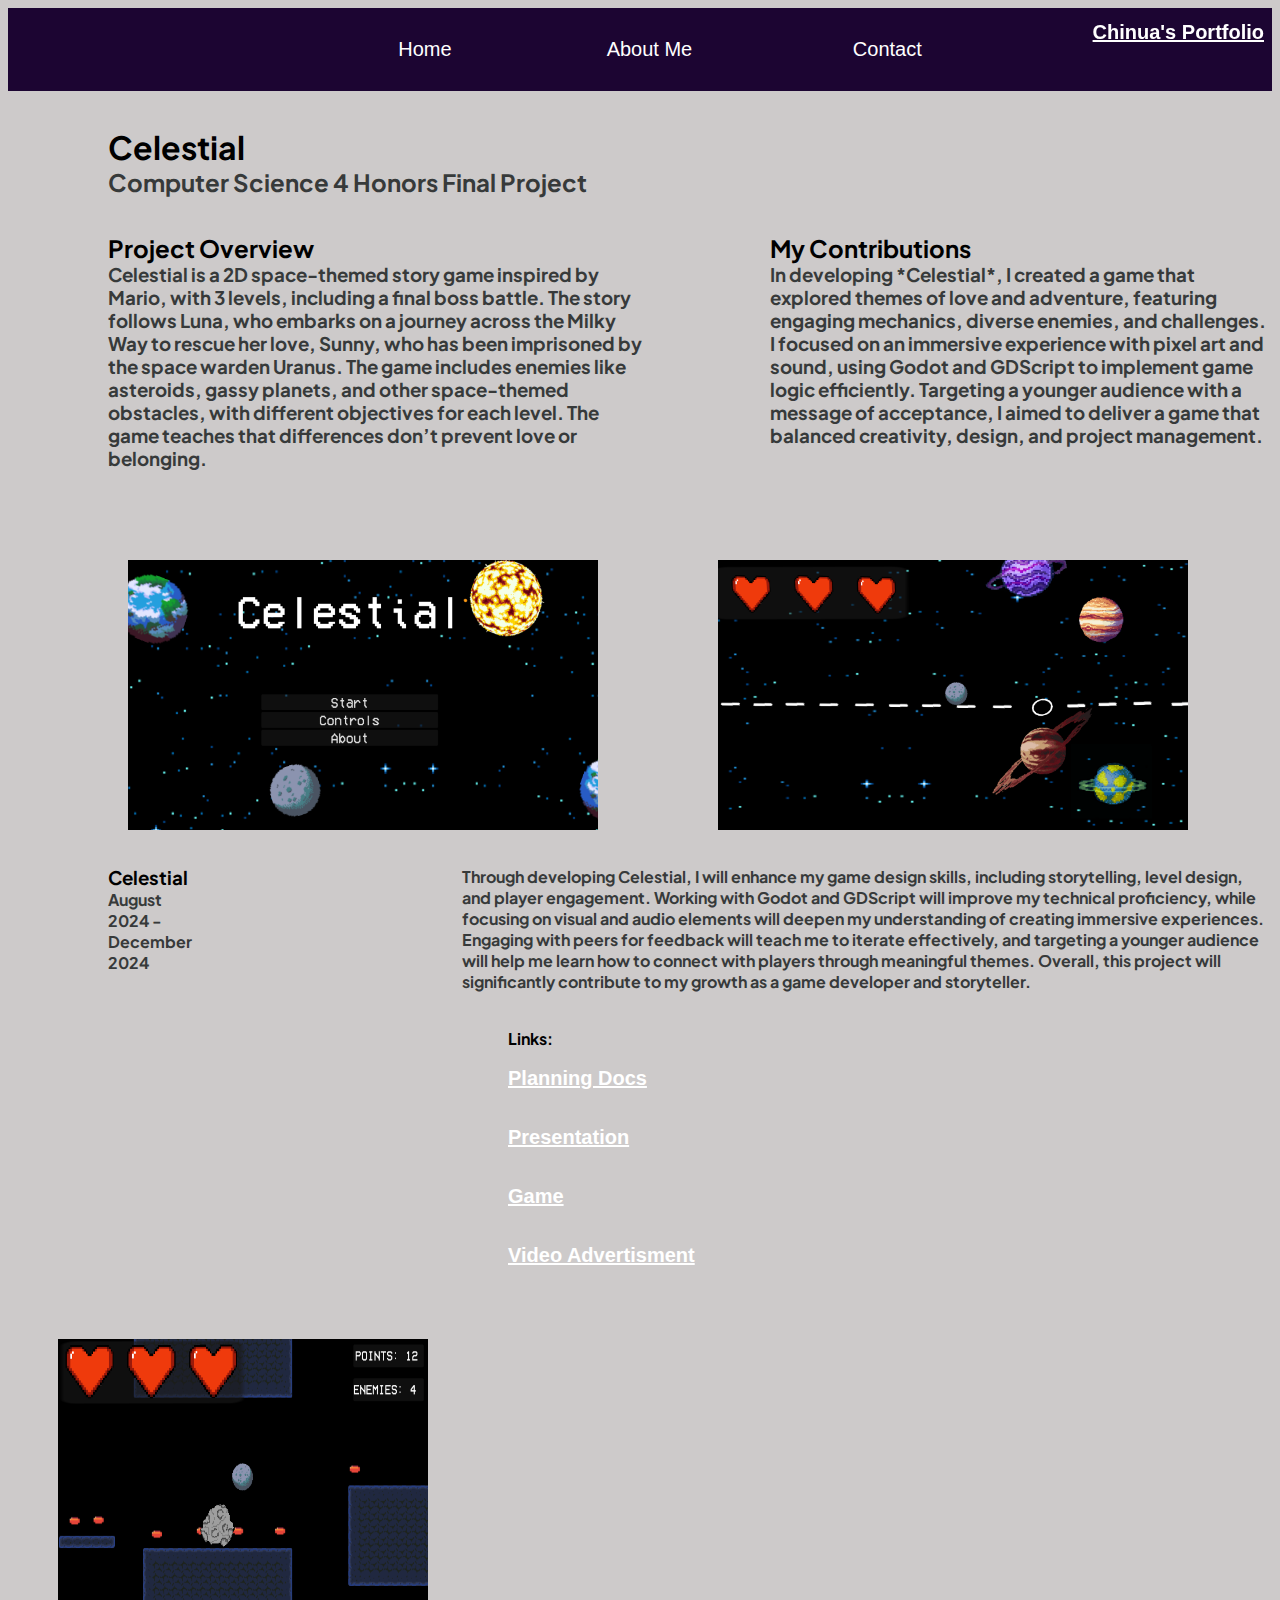
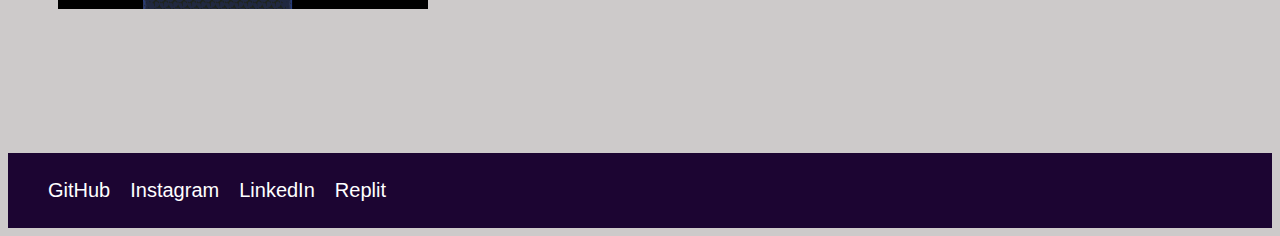
<file: celestial.html>
<!DOCTYPE html>
<html lang="en">
<head>
    <link rel="stylesheet" href="style.css">
    <meta charset="UTF-8">
    <meta name="viewport" content="width=device-width, initial-scale=1.0">
    <title>Chinua's Contact Me</title>
    <header>
        <h1 class="fixed-text"><ins>Chinua's Portfolio</ins></h1>
    </header>
    <nav>
        <ul>
            <a href="index.html" style="text-decoration: none; top: 25px ;right: 40 ;" >Home &nbsp;&nbsp;&nbsp;&nbsp;&nbsp;&nbsp;&nbsp;&nbsp;&nbsp;&nbsp;&nbsp;&nbsp;&nbsp;&nbsp;&nbsp;&nbsp;&nbsp;&nbsp;&nbsp;&nbsp;&nbsp;&nbsp;&nbsp;&nbsp;&nbsp;&nbsp;</a>
            <a href="about.html" style="text-decoration: none; top: 25px ; right: 60;">About Me  &nbsp;&nbsp;&nbsp;&nbsp;&nbsp;&nbsp;&nbsp;&nbsp;&nbsp;&nbsp;&nbsp;&nbsp;&nbsp;&nbsp;&nbsp;&nbsp;&nbsp;&nbsp;&nbsp;&nbsp;&nbsp;&nbsp;&nbsp;&nbsp;&nbsp;&nbsp;&nbsp;</a>
            <a href="contact.html" style="text-decoration: none; top: 25px ; right: 80;">Contact </a>
        </ul>
    </nav>
</head>
<body>
    
    <!-- Link to Google Fonts -->
<link rel="preconnect" href="https://fonts.googleapis.com">
<link rel="preconnect" href="https://fonts.gstatic.com" crossorigin>
<link href="https://fonts.googleapis.com/css2?family=MuseoModerno:ital,wght@0,100..900;1,100..900&family=Plus+Jakarta+Sans:ital,wght@0,200..800;1,200..800&display=swap" rel="stylesheet">
    <!-- Link to Google Fonts -->
<link rel="preconnect" href="https://fonts.googleapis.com">
<link rel="preconnect" href="https://fonts.gstatic.com" crossorigin>
<link href="https://fonts.googleapis.com/css2?family=Plus+Jakarta+Sans:ital,wght@0,200..800;1,200..800&display=swap" rel="stylesheet">


    <!--h1>Contact Chinualumogu</h1>
    <form action="mailto:chi.wospilot@gmail.com" method="POST" enctype="text/plain">
        <label for="name">Name:</label>
        <input type="text" id="name" name="name" required>
        <label for="email">Email:</label>
        <input type="email" id="email" name="email" required>
        <label for="message">Message:</label>
        <textarea id="message" name="message" required></textarea>
        <button type="submit">Send</button>
    </form>

    < div class="flex-container">
        <div class="flex-item">Item 1</div>
        <div class="flex-item">Item 2</div>
        <div class="flex-item">Item 3</div>
    </div -->
    <br>
    <br>
    <div style="margin-left: 100px;">
        <h1>Celestial</h1>
        <h2 style="color: rgb(55, 58, 58);">Computer Science 4 Honors Final Project</h2>
    </div>
    <br>
    <br>
    <div class="item1" style="margin-left: 100px;">
        <div>
            <h2>Project Overview
            </h2>
            <h3 style="color: rgb(55, 58, 58);">Celestial is a 2D space-themed story game inspired by Mario, with 3 levels, including a final boss battle. The story follows Luna, who embarks on a journey across the Milky Way to rescue her love, Sunny, who has been imprisoned by the space warden Uranus. The game includes enemies like asteroids, gassy planets, and other space-themed obstacles, with different objectives for each level. The game teaches that differences don’t prevent love or belonging. 
            </h3>
        </div>
        <div style="margin-left: 100px;">
            <h2>My Contributions</h2>
            <h3 style="color: rgb(55, 58, 58);">In developing *Celestial*, I created a game that explored themes of love and adventure, featuring engaging mechanics, diverse enemies, and challenges. I focused on an immersive experience with pixel art and sound, using Godot and GDScript to implement game logic efficiently. Targeting a younger audience with a message of acceptance, I aimed to deliver a game that balanced creativity, design, and project management.</h3>
        </div>

    </div>
    <br>
    <br>
    <br>
    <br>
    <br>
    <div class="item1">
        <img src="Screenshot 2024-12-17 120827.png" alt="picnum1" height="270px" width="470px" style="margin-left: 120px;">
        <img src="Screenshot 2024-12-17 120920.png" alt="picnum2" height="270px" width="470px" style="margin-left: 100px;">
    </div>
    <br>
    <br>
    <div style="margin-left: 100px;">
    <div class="item1">
        <div>
        <h3>Celestial</h3>
        <h4 style="color: rgb(55, 58, 58);">August 2024 - December 2024 </h4>
        </div>
        
        <h4 style="margin-left: 250px; color: rgb(55, 58, 58);">Through developing Celestial, I will enhance my game design skills, including storytelling, level design, and player engagement. Working with Godot and GDScript will improve my technical proficiency, while focusing on visual and audio elements will deepen my understanding of creating immersive experiences. Engaging with peers for feedback will teach me to iterate effectively, and targeting a younger audience will help me learn how to connect with players through meaningful themes. Overall, this project will significantly contribute to my growth as a game developer and storyteller.</h4>

    </div>
    <br>
    <br>
    <h4 style="margin-left: 400px;">Links:
    </h4>
<br><h3  style="margin-left: 400px; font-size: 15px; color: rgb(55, 58, 58);"><a href="https://drive.google.com/drive/folders/1PqkdWq52OmCrrzlW7MOH09CmuoiuJPfk?usp=drive_link">Planning Docs</a></h3>
<br><br>
<h3  style="margin-left: 400px; font-size: 15px; color: rgb(55, 58, 58);"><a href="https://docs.google.com/presentation/d/14lSvQJtufMXABdkH-naLSYWWCTWItynXlVUtwlnCisY/edit?usp=sharing">Presentation</a></h3>
<br><br>
<h3  style="margin-left: 400px; font-size: 15px; color: rgb(55, 58, 58);"><a href="">Game</a></h3>
<br><br>
<h3  style="margin-left: 400px; font-size: 15px; color: rgb(55, 58, 58);"><a href="https://drive.google.com/file/d/1aP_zJ0YiEVMTwaicSmuv5RUXFSNC_j6w/view?usp=sharing">Video Advertisment</a></h3>
    </div>
</body>
<br>
<br>
<br>
<br>
<div class="item1">
    <img src="Screenshot 2024-12-17 121320.png" alt="pic1" height="270px" width="370px" style="margin-left: 50px;">
    <!--img src="" alt="pic2" height="270px" width="270px" style="margin-left: 20px;">
    <img src="" alt="pic3" height="270px" width="370px" style="margin-left: 50px;"-->

</div>
<br>
<br>
<br>
<br><br>
<br>
<br>
<br>
<footer> 
    <ul class="social-links" > 
        <a href="https://github.com/chichi4nwosu"target="_blank" style="text-decoration: none;">GitHub</a></li> &nbsp;&nbsp;&nbsp;
        <a href="https://www.instagram.com/chi_chi.nwosu?igsh=MXB1NmQ1Mm5xNXh0aw%3D%3D&utm_source=qr
        "target="_blank" style="text-decoration: none;">Instagram</a></li> &nbsp;&nbsp;&nbsp;
        <a href="https://www.linkedin.com/in/chinualumogu-nwosu-35a80227a?utm_source=share&utm_campaign=share_via&utm_content=profile&utm_medium=ios_app"target="_blank" style="text-decoration: none;">LinkedIn</a></li> &nbsp;&nbsp;&nbsp;
        <a href="https://replit.com/@ChiCNwosu" target="_blank" style="text-decoration: none;">Replit</a></li> &nbsp;&nbsp;&nbsp;
    </ul> 
</footer>

</html>
</file>
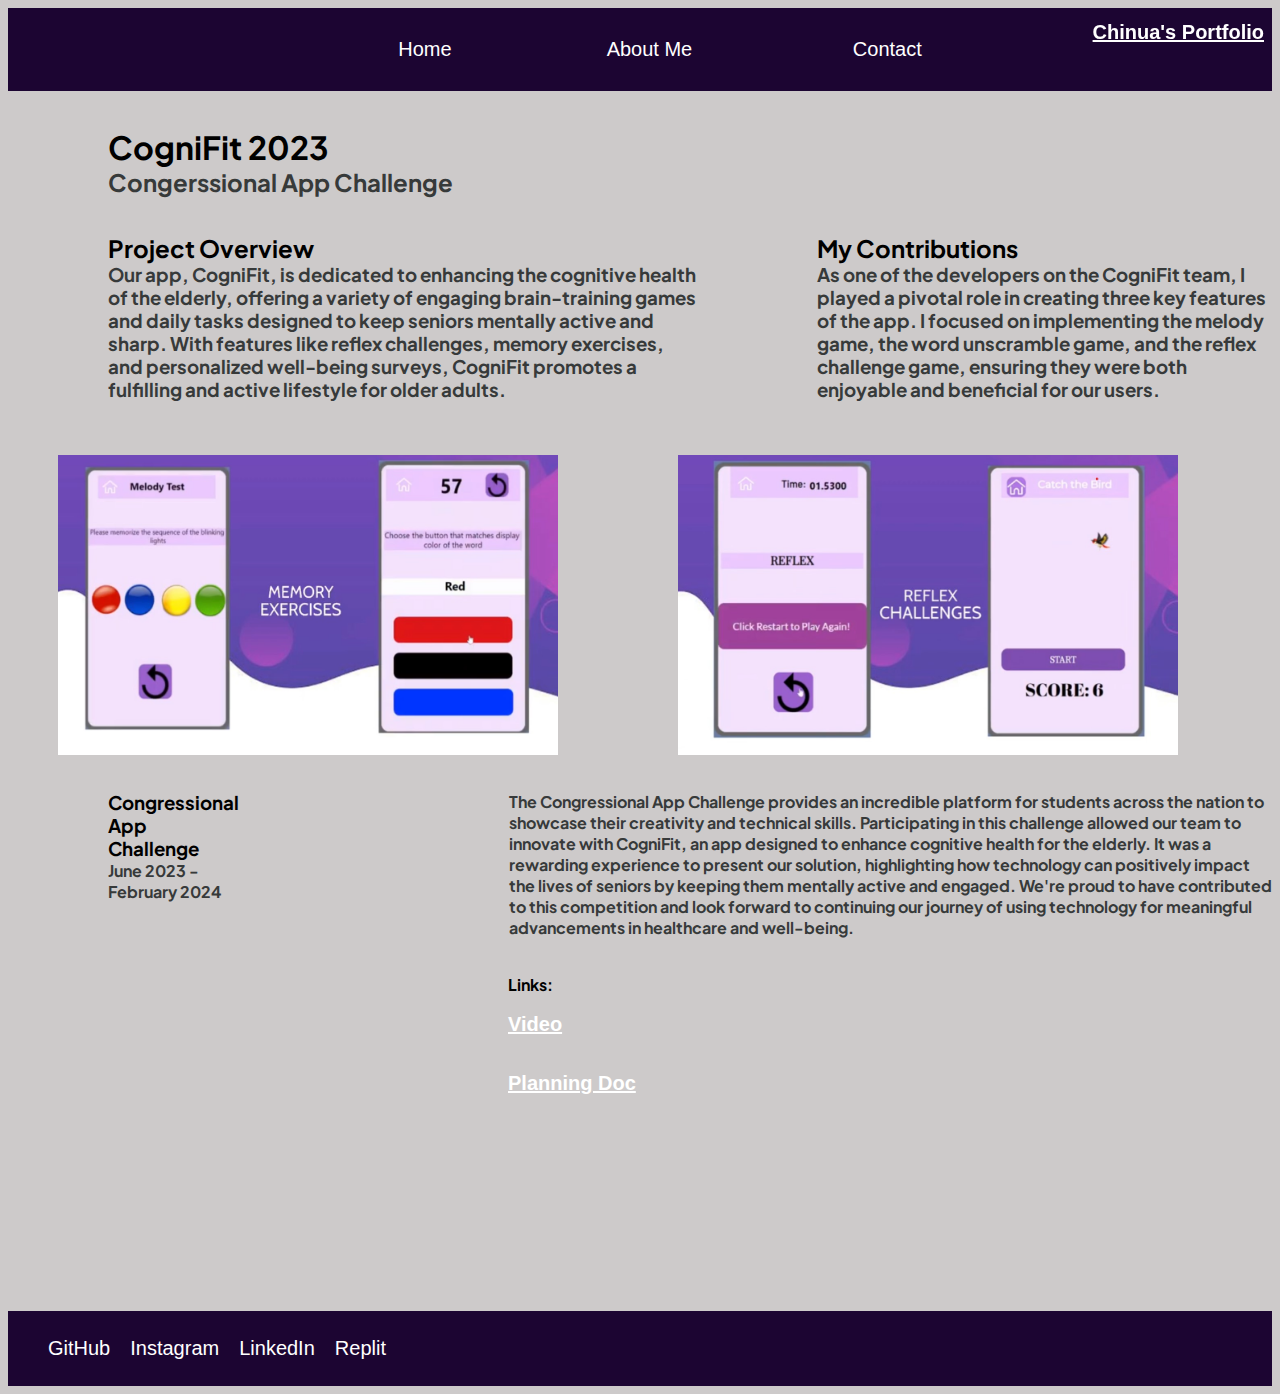
<file: cogni.html>
<!DOCTYPE html>
<html lang="en">
<head>
    <link rel="stylesheet" href="style.css">
    <meta charset="UTF-8">
    <meta name="viewport" content="width=device-width, initial-scale=1.0">
    <title>Chinua's Contact Me</title>
    <header>
        <h1 class="fixed-text"><ins>Chinua's Portfolio</ins></h1>
    </header>
    <nav>
        <ul>
            <a href="index.html" style="text-decoration: none; top: 25px ;right: 40 ;" >Home &nbsp;&nbsp;&nbsp;&nbsp;&nbsp;&nbsp;&nbsp;&nbsp;&nbsp;&nbsp;&nbsp;&nbsp;&nbsp;&nbsp;&nbsp;&nbsp;&nbsp;&nbsp;&nbsp;&nbsp;&nbsp;&nbsp;&nbsp;&nbsp;&nbsp;&nbsp;</a>
            <a href="about.html" style="text-decoration: none; top: 25px ; right: 60;">About Me  &nbsp;&nbsp;&nbsp;&nbsp;&nbsp;&nbsp;&nbsp;&nbsp;&nbsp;&nbsp;&nbsp;&nbsp;&nbsp;&nbsp;&nbsp;&nbsp;&nbsp;&nbsp;&nbsp;&nbsp;&nbsp;&nbsp;&nbsp;&nbsp;&nbsp;&nbsp;&nbsp;</a>
            <a href="contact.html" style="text-decoration: none; top: 25px ; right: 80;">Contact </a>
        </ul>
    </nav>
</head>
<body>
    
    <!-- Link to Google Fonts -->
<link rel="preconnect" href="https://fonts.googleapis.com">
<link rel="preconnect" href="https://fonts.gstatic.com" crossorigin>
<link href="https://fonts.googleapis.com/css2?family=MuseoModerno:ital,wght@0,100..900;1,100..900&family=Plus+Jakarta+Sans:ital,wght@0,200..800;1,200..800&display=swap" rel="stylesheet">
    <!-- Link to Google Fonts -->
<link rel="preconnect" href="https://fonts.googleapis.com">
<link rel="preconnect" href="https://fonts.gstatic.com" crossorigin>
<link href="https://fonts.googleapis.com/css2?family=Plus+Jakarta+Sans:ital,wght@0,200..800;1,200..800&display=swap" rel="stylesheet">


    <!--h1>Contact Chinualumogu</h1>
    <form action="mailto:chi.wospilot@gmail.com" method="POST" enctype="text/plain">
        <label for="name">Name:</label>
        <input type="text" id="name" name="name" required>
        <label for="email">Email:</label>
        <input type="email" id="email" name="email" required>
        <label for="message">Message:</label>
        <textarea id="message" name="message" required></textarea>
        <button type="submit">Send</button>
    </form>

    < div class="flex-container">
        <div class="flex-item">Item 1</div>
        <div class="flex-item">Item 2</div>
        <div class="flex-item">Item 3</div>
    </div -->
    <h1></h1>
    <br>
    <br>
    <div style="margin-left: 100px;">
        <h1>CogniFit 2023</h1>
        <h2 style="color: rgb(55, 58, 58);">Congerssional App Challenge</h2>
    </div>
    <br>
    <br>
    <div class="item1" style="margin-left: 100px;">
        <div>
            <h2>Project Overview
            </h2>
            <h3 style="color: rgb(55, 58, 58);">Our app, CogniFit, is dedicated to enhancing the cognitive health of the elderly, offering a variety of engaging brain-training games and daily tasks designed to keep seniors mentally active and sharp. With features like reflex challenges, memory exercises, and personalized well-being surveys, CogniFit promotes a fulfilling and active lifestyle for older adults.</h3>
        </div>
        <div style="margin-left: 100px;">
            <h2>My Contributions</h2>
            <h3 style="color: rgb(55, 58, 58);">As one of the developers on the CogniFit team, I played a pivotal role in creating three key features of the app. I focused on implementing the melody game, the word unscramble game, and the reflex challenge game, ensuring they were both enjoyable and beneficial for our users.</h3>
        </div>

    </div>
    <br>
    <br>
    <br>
    <div class="item1">
        <img src="Screenshot 2024-07-21 163007.jpg" alt="reflex" height="300px" width="500px" style="margin-left: 50px;">
        <img src="Screenshot 2024-07-21 162921.jpg" alt="melody" height="300px" width="500px" style="margin-left: 100px;">

    </div>
    <br><br>
    <div style="margin-left: 100px;">
    <div class="item1">
        <div>
        <h3>Congressional App Challenge</h3>
        <h4 style="color: rgb(55, 58, 58);">June 2023 - February 2024 </h4>
        </div>
        
        <h4 style="margin-left: 250px; color: rgb(55, 58, 58);">The Congressional App Challenge provides an incredible platform for students across the nation to showcase their creativity and technical skills. Participating in this challenge allowed our team to innovate with CogniFit, an app designed to enhance cognitive health for the elderly. It was a rewarding experience to present our solution, highlighting how technology can positively impact the lives of seniors by keeping them mentally active and engaged. We're proud to have contributed to this competition and look forward to continuing our journey of using technology for meaningful advancements in healthcare and well-being.</h4>

    </div>
    <br>
    <br>
    <h4 style="margin-left: 400px;">Links:
    </h4>
<br>
    <!--h3  style="margin-left: 400px; font-size: 15px; color: rgb(55, 58, 58);"><a href="">Code</a></h3-->
    <!--br><br-->
    <h3  style="margin-left: 400px; font-size: 15px; color: rgb(55, 58, 58);"><a href="https://youtu.be/3cc_o3a59qA?si=2o_i8v5S8wxNYCqj">Video</a></h3>
    <br><br>
    <h3  style="margin-left: 400px; font-size: 15px; color: rgb(55, 58, 58);"><a href="https://docs.google.com/document/d/10-2kjDGKp2nVgh_9rgy8Rmw9hCg7TJQKfUTnXvELz_g/edit?usp=sharing">Planning Doc</a></h3>

    </div>
</body>
<br>
<br>
<br>
<br><br>
<br>
<br>
<br><br>
<br>
<br>
<br>
<footer> 
    <ul class="social-links" > 
        <a href="https://github.com/chichi4nwosu"target="_blank" style="text-decoration: none;">GitHub</a></li> &nbsp;&nbsp;&nbsp;
        <a href="https://www.instagram.com/chi_chi.nwosu?igsh=MXB1NmQ1Mm5xNXh0aw%3D%3D&utm_source=qr
        "target="_blank" style="text-decoration: none;">Instagram</a></li> &nbsp;&nbsp;&nbsp;
        <a href="https://www.linkedin.com/in/chinualumogu-nwosu-35a80227a?utm_source=share&utm_campaign=share_via&utm_content=profile&utm_medium=ios_app"target="_blank" style="text-decoration: none;">LinkedIn</a></li> &nbsp;&nbsp;&nbsp;
        <a href="https://replit.com/@ChiCNwosu" target="_blank" style="text-decoration: none;">Replit</a></li> &nbsp;&nbsp;&nbsp;
    </ul> 
</footer>

</html>
</file>
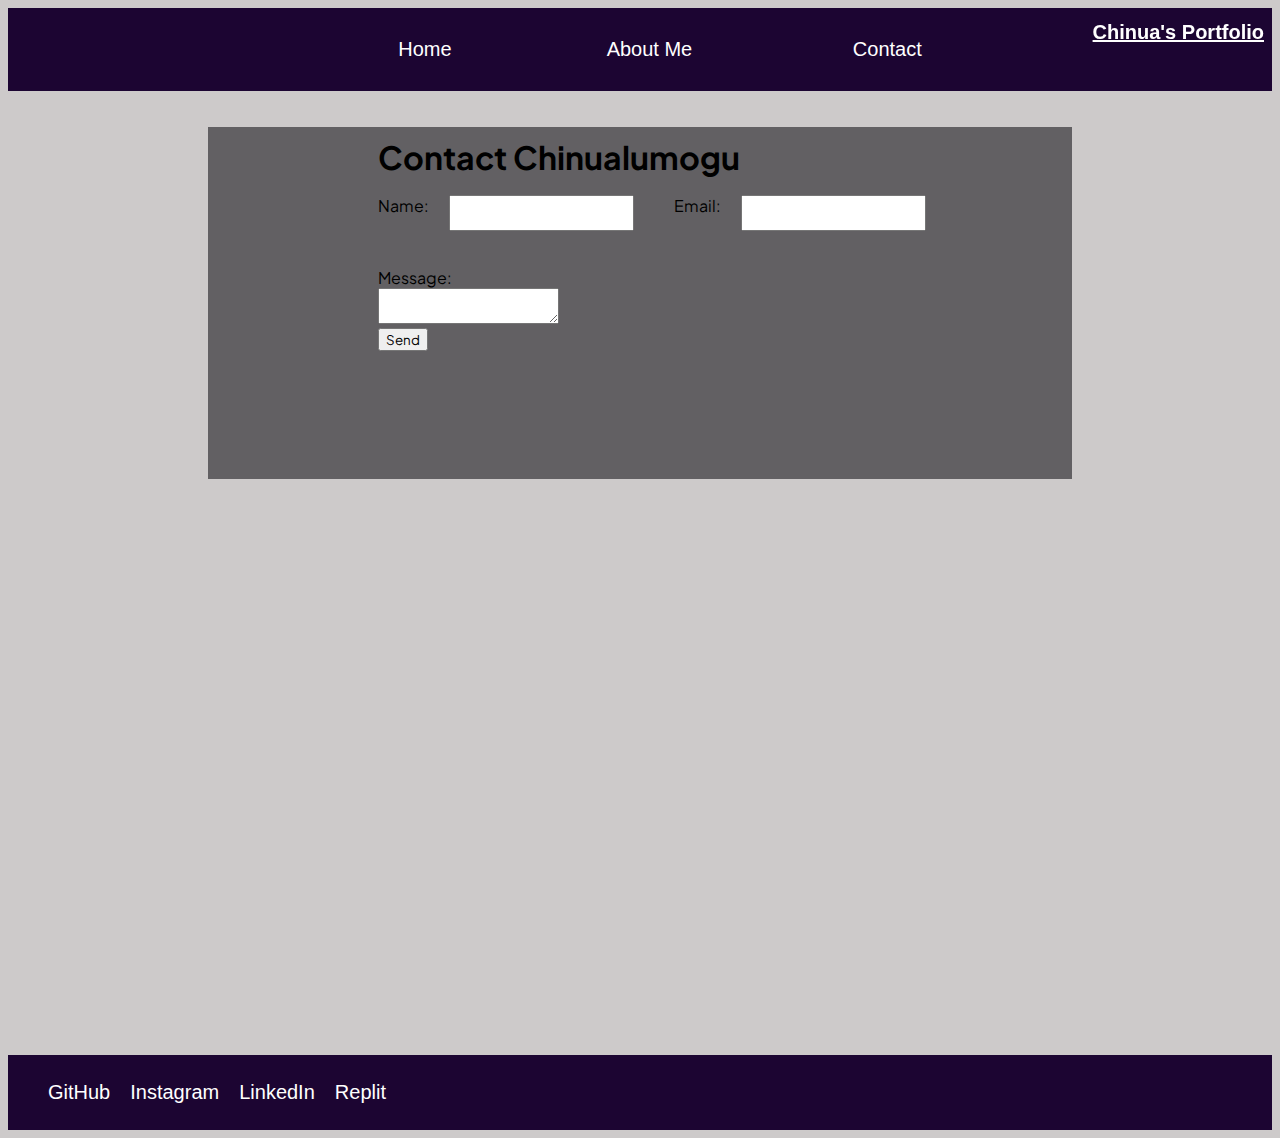
<file: contact.html>
<!DOCTYPE html>
<html lang="en">
<head>
    <link rel="stylesheet" href="style.css">
    <meta charset="UTF-8">
    <meta name="viewport" content="width=device-width, initial-scale=1.0">
    <title>Chinua's Contact Me</title>
    <header>
        <h1 class="fixed-text"><ins>Chinua's Portfolio</ins></h1>
    </header>
    <nav>
        <ul>
            <a href="index.html" style="text-decoration: none; top: 25px ;right: 40 ;" >Home &nbsp;&nbsp;&nbsp;&nbsp;&nbsp;&nbsp;&nbsp;&nbsp;&nbsp;&nbsp;&nbsp;&nbsp;&nbsp;&nbsp;&nbsp;&nbsp;&nbsp;&nbsp;&nbsp;&nbsp;&nbsp;&nbsp;&nbsp;&nbsp;&nbsp;&nbsp;</a>
            <a href="about.html" style="text-decoration: none; top: 25px ; right: 60;">About Me  &nbsp;&nbsp;&nbsp;&nbsp;&nbsp;&nbsp;&nbsp;&nbsp;&nbsp;&nbsp;&nbsp;&nbsp;&nbsp;&nbsp;&nbsp;&nbsp;&nbsp;&nbsp;&nbsp;&nbsp;&nbsp;&nbsp;&nbsp;&nbsp;&nbsp;&nbsp;&nbsp;</a>
            <a href="contact.html" style="text-decoration: none; top: 25px ; right: 80;">Contact </a>
        </ul>
    </nav>
</head>
<body>
       <!-- Link to Google Fonts -->
<link rel="preconnect" href="https://fonts.googleapis.com">
<link rel="preconnect" href="https://fonts.gstatic.com" crossorigin>
<link href="https://fonts.googleapis.com/css2?family=MuseoModerno:ital,wght@0,100..900;1,100..900&family=Plus+Jakarta+Sans:ital,wght@0,200..800;1,200..800&display=swap" rel="stylesheet">
    <!-- Link to Google Fonts -->
<link rel="preconnect" href="https://fonts.googleapis.com">
<link rel="preconnect" href="https://fonts.gstatic.com" crossorigin>
<link href="https://fonts.googleapis.com/css2?family=Plus+Jakarta+Sans:ital,wght@0,200..800;1,200..800&display=swap" rel="stylesheet">
<!-- Link to Google Fonts -->
<link rel="preconnect" href="https://fonts.googleapis.com">
<link rel="preconnect" href="https://fonts.gstatic.com" crossorigin>
<link href="https://fonts.googleapis.com/css2?family=DM+Mono:ital,wght@0,300;0,400;0,500;1,300;1,400;1,500&family=MuseoModerno:ital,wght@0,100..900;1,100..900&family=Plus+Jakarta+Sans:ital,wght@0,200..800;1,200..800&display=swap" rel="stylesheet">

    <br><br>
    <div class="words">
    <div style="margin-left: 150px;">

    <h1>Contact Chinualumogu</h1>
    <br>
        <form action="mailto:chi.wospilot@gmail.com" method="POST" enctype="text/plain">
            <div class="item1">
            <label for="name" style="font-family: 'Plus Jakarta Sans', sans-serif; ">Name:</label>
            <input type="text" id="name" name="name" required>
            <br>
            <br>
            <label for="email" style="font-family: 'Plus Jakarta Sans', sans-serif; " >Email:</label>
            <input type="email" id="email" name="email" required>
            </div>
            <br><br>
            <label for="message" style="font-family: 'Plus Jakarta Sans', sans-serif; ">Message:</label>
            <br>
            <textarea id="message" name="message" required></textarea>
            <br>
            <button type="submit" style="font-family: 'Plus Jakarta Sans', sans-serif; ">Send</button>
            <br>
            <br>
            <br>
            <br>
            <br>
            <br>
            <br>
        </form>
    </div>
</div>

    <!-- div class="flex-container">
        <div class="flex-item">Item 1</div>
        <div class="flex-item">Item 2</div>
        <div class="flex-item">Item 3</div>
    </div -->
    
</body>
<br>
<br>
<br>
<br>
<br>
<br>
<br>
<br><br>
<br>
<br>
<br><br>
<br>
<br>
<br><br>
<br>
<br>
<br><br>
<br>
<br>
<br><br>
<br>
<br>
<br><br>
<br>
<br>
<br>
<footer> 
    <ul class="social-links" > 
        <a href="https://github.com/chichi4nwosu"target="_blank" style="text-decoration: none;">GitHub</a></li> &nbsp;&nbsp;&nbsp;
        <a href="https://www.instagram.com/chi_chi.nwosu?igsh=MXB1NmQ1Mm5xNXh0aw%3D%3D&utm_source=qr
        "target="_blank" style="text-decoration: none;">Instagram</a></li> &nbsp;&nbsp;&nbsp;
        <a href="https://www.linkedin.com/in/chinualumogu-nwosu-35a80227a?utm_source=share&utm_campaign=share_via&utm_content=profile&utm_medium=ios_app"target="_blank" style="text-decoration: none;">LinkedIn</a></li> &nbsp;&nbsp;&nbsp;
        <a href="https://replit.com/@ChiCNwosu" target="_blank" style="text-decoration: none;">Replit</a></li> &nbsp;&nbsp;&nbsp;
    </ul> 
</footer>

</html>
</file>
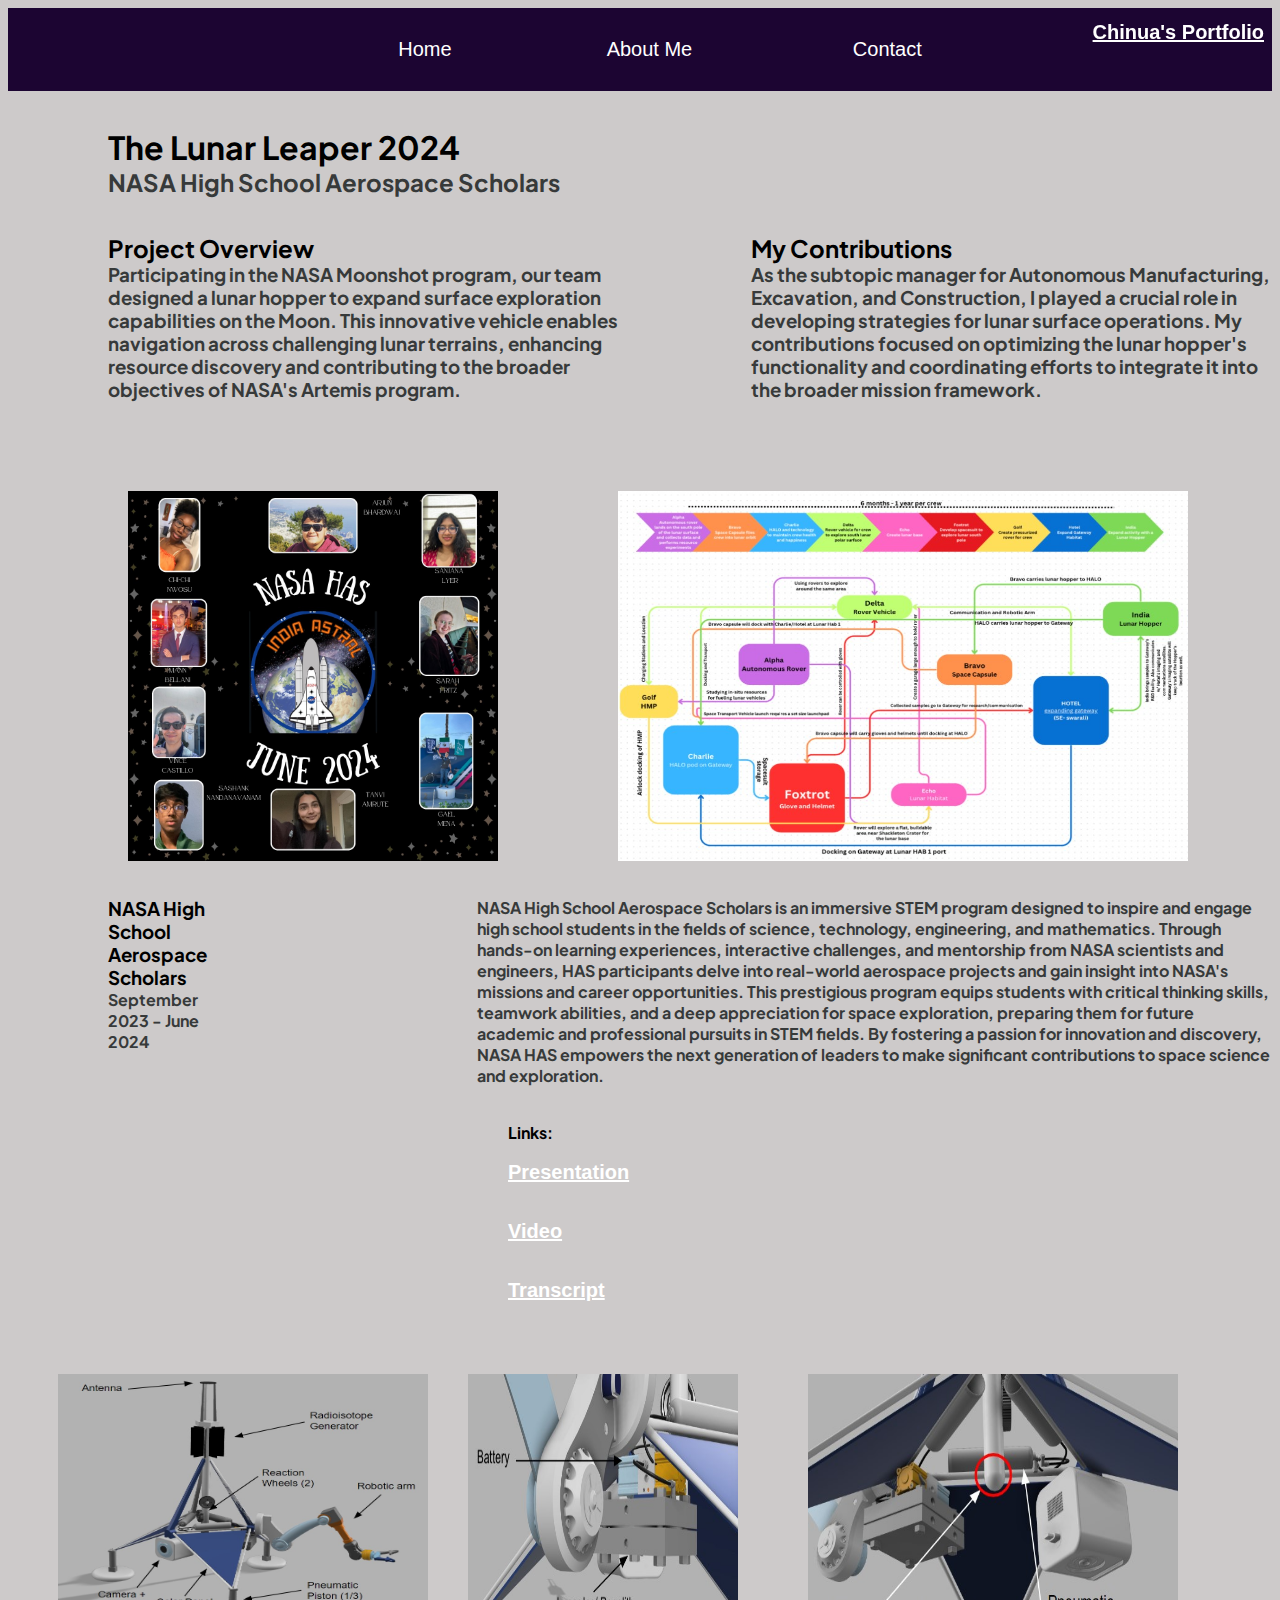
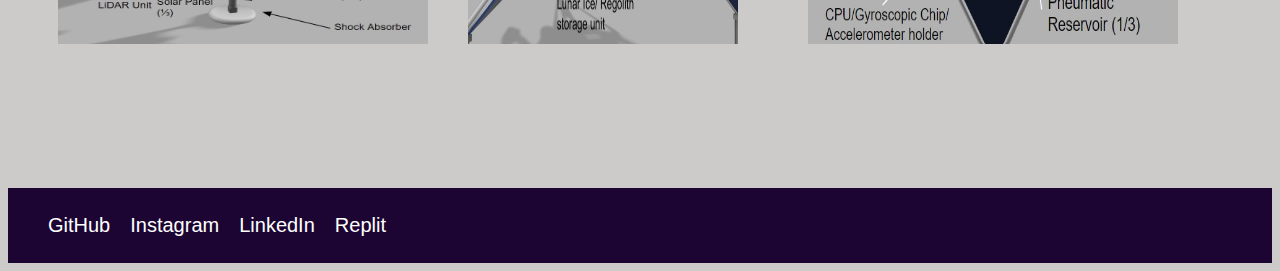
<file: nasa.html>
<!DOCTYPE html>
<html lang="en">
<head>
    <link rel="stylesheet" href="style.css">
    <meta charset="UTF-8">
    <meta name="viewport" content="width=device-width, initial-scale=1.0">
    <title>Chinua's Contact Me</title>
    <header>
        <h1 class="fixed-text"><ins>Chinua's Portfolio</ins></h1>
    </header>
    <nav>
        <ul>
            <a href="index.html" style="text-decoration: none; top: 25px ;right: 40 ;" >Home &nbsp;&nbsp;&nbsp;&nbsp;&nbsp;&nbsp;&nbsp;&nbsp;&nbsp;&nbsp;&nbsp;&nbsp;&nbsp;&nbsp;&nbsp;&nbsp;&nbsp;&nbsp;&nbsp;&nbsp;&nbsp;&nbsp;&nbsp;&nbsp;&nbsp;&nbsp;</a>
            <a href="about.html" style="text-decoration: none; top: 25px ; right: 60;">About Me  &nbsp;&nbsp;&nbsp;&nbsp;&nbsp;&nbsp;&nbsp;&nbsp;&nbsp;&nbsp;&nbsp;&nbsp;&nbsp;&nbsp;&nbsp;&nbsp;&nbsp;&nbsp;&nbsp;&nbsp;&nbsp;&nbsp;&nbsp;&nbsp;&nbsp;&nbsp;&nbsp;</a>
            <a href="contact.html" style="text-decoration: none; top: 25px ; right: 80;">Contact </a>
        </ul>
    </nav>
</head>
<body>
    
    <!-- Link to Google Fonts -->
<link rel="preconnect" href="https://fonts.googleapis.com">
<link rel="preconnect" href="https://fonts.gstatic.com" crossorigin>
<link href="https://fonts.googleapis.com/css2?family=MuseoModerno:ital,wght@0,100..900;1,100..900&family=Plus+Jakarta+Sans:ital,wght@0,200..800;1,200..800&display=swap" rel="stylesheet">
    <!-- Link to Google Fonts -->
<link rel="preconnect" href="https://fonts.googleapis.com">
<link rel="preconnect" href="https://fonts.gstatic.com" crossorigin>
<link href="https://fonts.googleapis.com/css2?family=Plus+Jakarta+Sans:ital,wght@0,200..800;1,200..800&display=swap" rel="stylesheet">


    <!--h1>Contact Chinualumogu</h1>
    <form action="mailto:chi.wospilot@gmail.com" method="POST" enctype="text/plain">
        <label for="name">Name:</label>
        <input type="text" id="name" name="name" required>
        <label for="email">Email:</label>
        <input type="email" id="email" name="email" required>
        <label for="message">Message:</label>
        <textarea id="message" name="message" required></textarea>
        <button type="submit">Send</button>
    </form>

    < div class="flex-container">
        <div class="flex-item">Item 1</div>
        <div class="flex-item">Item 2</div>
        <div class="flex-item">Item 3</div>
    </div -->
    <br>
    <br>
    <div style="margin-left: 100px;">
        <h1>The Lunar Leaper 2024</h1>
        <h2 style="color: rgb(55, 58, 58);"> NASA High School Aerospace Scholars </h2>
    </div>
    <br>
    <br>
    <div class="item1" style="margin-left: 100px;">
        <div>
            <h2>Project Overview
            </h2>
            <h3 style="color: rgb(55, 58, 58);">Participating in the NASA Moonshot program, our team designed a lunar hopper to expand surface exploration capabilities on the Moon. This innovative vehicle enables navigation across challenging lunar terrains, enhancing resource discovery and contributing to the broader objectives of NASA's Artemis program.</h3>
        </div>
        <div style="margin-left: 100px;">
            <h2>My Contributions</h2>
            <h3 style="color: rgb(55, 58, 58);">As the subtopic manager for Autonomous Manufacturing, Excavation, and Construction, I played a crucial role in developing strategies for lunar surface operations. My contributions focused on optimizing the lunar hopper's functionality and coordinating efforts to integrate it into the broader mission framework.</h3>
        </div>

    </div>
    <br>
    <br>
    <br>
    <br>
    <br>
    <div class="item1">
        <img src="Black World Space Week Instagram Post (1).jpg" alt="nasa" height="370px" width="370px" style="margin-left: 120px;">
        <img src="Screenshot 2024-07-21 154151.jpg" alt="nasas" height="370px" width="570px" style="margin-left: 100px;">
    </div>
    <br>
    <br>
    <div style="margin-left: 100px;">
    <div class="item1">
        <div>
        <h3>NASA High School Aerospace Scholars</h3>
        <h4 style="color: rgb(55, 58, 58);">September 2023 - June 2024 </h4>
        </div>
        
        <h4 style="margin-left: 250px; color: rgb(55, 58, 58);">NASA High School Aerospace Scholars is an immersive STEM program designed to inspire and engage high school students in the fields of science, technology, engineering, and mathematics. Through hands-on learning experiences, interactive challenges, and mentorship from NASA scientists and engineers, HAS participants delve into real-world aerospace projects and gain insight into NASA's missions and career opportunities. This prestigious program equips students with critical thinking skills, teamwork abilities, and a deep appreciation for space exploration, preparing them for future academic and professional pursuits in STEM fields. By fostering a passion for innovation and discovery, NASA HAS empowers the next generation of leaders to make significant contributions to space science and exploration.</h4>

    </div>
    <br>
    <br>
    <h4 style="margin-left: 400px;">Links:
    </h4>
<br><h3  style="margin-left: 400px; font-size: 15px; color: rgb(55, 58, 58);"><a href="https://docs.google.com/presentation/d/1jxgp_FX6kumbYuviT61kRU_JbJB3BfbejsapfD3dCiU/edit?usp=sharing">Presentation</a></h3>
<br><br>
<h3  style="margin-left: 400px; font-size: 15px; color: rgb(55, 58, 58);"><a href="https://youtu.be/795YpXQk82A?si=xiaR0iOOiou_l9_f">Video</a></h3>
<br><br>
<h3  style="margin-left: 400px; font-size: 15px; color: rgb(55, 58, 58);"><a href="https://docs.google.com/document/d/1dM0ScBqndWByFf1fyGLnzsJ7AOzBUVxSyr86SO-WGcs/edit?usp=drive_link">Transcript</a></h3>


    </div>
</body>
<br>
<br>
<br>
<br>
<div class="item1">
    <img src="Screenshot 2024-07-21 153721.jpg" alt="nasa" height="270px" width="370px" style="margin-left: 50px;">
    <img src="IMG_0241 (1).jpg" alt="nasas" height="270px" width="270px" style="margin-left: 20px;">
    <img src="Screenshot 2024-07-21 155031.jpg"nasa" height="270px" width="370px" style="margin-left: 50px;">

</div>
<br>
<br>
<br>
<br><br>
<br>
<br>
<br>
<footer> 
    <ul class="social-links" > 
        <a href="https://github.com/chichi4nwosu"target="_blank" style="text-decoration: none;">GitHub</a></li> &nbsp;&nbsp;&nbsp;
        <a href="https://www.instagram.com/chi_chi.nwosu?igsh=MXB1NmQ1Mm5xNXh0aw%3D%3D&utm_source=qr
        "target="_blank" style="text-decoration: none;">Instagram</a></li> &nbsp;&nbsp;&nbsp;
        <a href="https://www.linkedin.com/in/chinualumogu-nwosu-35a80227a?utm_source=share&utm_campaign=share_via&utm_content=profile&utm_medium=ios_app"target="_blank" style="text-decoration: none;">LinkedIn</a></li> &nbsp;&nbsp;&nbsp;
        <a href="https://replit.com/@ChiCNwosu" target="_blank" style="text-decoration: none;">Replit</a></li> &nbsp;&nbsp;&nbsp;
    </ul> 
</footer>

</html>
</file>
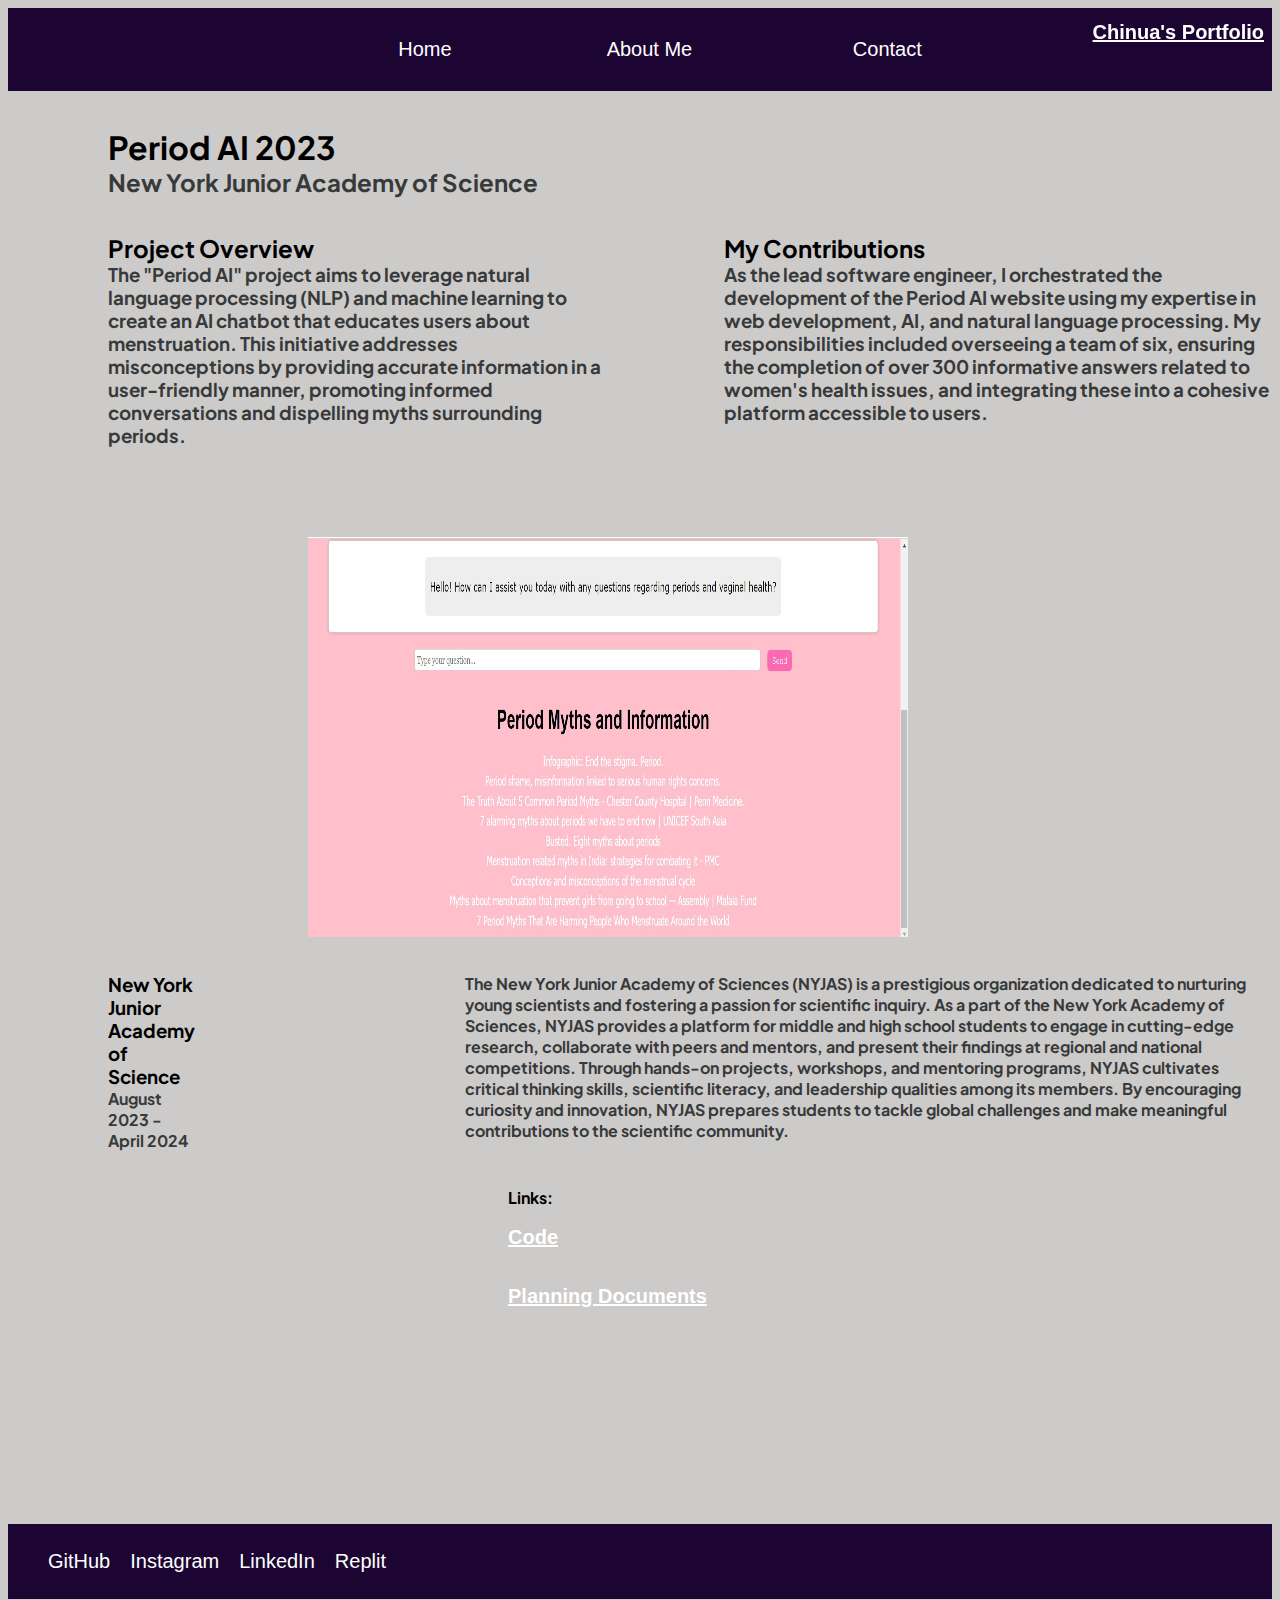
<file: period.html>
<!DOCTYPE html>
<html lang="en">
<head>
    <link rel="stylesheet" href="style.css">
    <meta charset="UTF-8">
    <meta name="viewport" content="width=device-width, initial-scale=1.0">
    <title>Chinua's Contact Me</title>
    <header>
        <h1 class="fixed-text"><ins>Chinua's Portfolio</ins></h1>
    </header>
    <nav>
        <ul>
            <a href="index.html" style="text-decoration: none; top: 25px ;right: 40 ;" >Home &nbsp;&nbsp;&nbsp;&nbsp;&nbsp;&nbsp;&nbsp;&nbsp;&nbsp;&nbsp;&nbsp;&nbsp;&nbsp;&nbsp;&nbsp;&nbsp;&nbsp;&nbsp;&nbsp;&nbsp;&nbsp;&nbsp;&nbsp;&nbsp;&nbsp;&nbsp;</a>
            <a href="about.html" style="text-decoration: none; top: 25px ; right: 60;">About Me  &nbsp;&nbsp;&nbsp;&nbsp;&nbsp;&nbsp;&nbsp;&nbsp;&nbsp;&nbsp;&nbsp;&nbsp;&nbsp;&nbsp;&nbsp;&nbsp;&nbsp;&nbsp;&nbsp;&nbsp;&nbsp;&nbsp;&nbsp;&nbsp;&nbsp;&nbsp;&nbsp;</a>
            <a href="contact.html" style="text-decoration: none; top: 25px ; right: 80;">Contact </a>
        </ul>
    </nav>
</head>
<body>
    
    <!-- Link to Google Fonts -->
<link rel="preconnect" href="https://fonts.googleapis.com">
<link rel="preconnect" href="https://fonts.gstatic.com" crossorigin>
<link href="https://fonts.googleapis.com/css2?family=MuseoModerno:ital,wght@0,100..900;1,100..900&family=Plus+Jakarta+Sans:ital,wght@0,200..800;1,200..800&display=swap" rel="stylesheet">
    <!-- Link to Google Fonts -->
<link rel="preconnect" href="https://fonts.googleapis.com">
<link rel="preconnect" href="https://fonts.gstatic.com" crossorigin>
<link href="https://fonts.googleapis.com/css2?family=Plus+Jakarta+Sans:ital,wght@0,200..800;1,200..800&display=swap" rel="stylesheet">


    <!--h1>Contact Chinualumogu</h1>
    <form action="mailto:chi.wospilot@gmail.com" method="POST" enctype="text/plain">
        <label for="name">Name:</label>
        <input type="text" id="name" name="name" required>
        <label for="email">Email:</label>
        <input type="email" id="email" name="email" required>
        <label for="message">Message:</label>
        <textarea id="message" name="message" required></textarea>
        <button type="submit">Send</button>
    </form>

    < div class="flex-container">
        <div class="flex-item">Item 1</div>
        <div class="flex-item">Item 2</div>
        <div class="flex-item">Item 3</div>
    </div -->
    <br>
    <br>
    <div style="margin-left: 100px;">
        <h1>Period AI 2023</h1>
        <h2 style="color: rgb(55, 58, 58);">New York Junior Academy of Science</h2>
    </div>
    <br>
    <br>
    <div class="item1" style="margin-left: 100px;">
        <div>
            <h2>Project Overview
            </h2>
            <h3 style="color: rgb(55, 58, 58);">The "Period AI" project aims to leverage natural language processing (NLP) and machine learning to create an AI chatbot that educates users about menstruation. This initiative addresses misconceptions by providing accurate information in a user-friendly manner, promoting informed conversations and dispelling myths surrounding periods.</h3>
        </div>
        <div style="margin-left: 100px;">
            <h2>My Contributions</h2>
            <h3 style="color: rgb(55, 58, 58);">As the lead software engineer, I orchestrated the development of the Period AI website using my expertise in web development, AI, and natural language processing. My responsibilities included overseeing a team of six, ensuring the completion of over 300 informative answers related to women's health issues, and integrating these into a cohesive platform accessible to users.</h3>
        </div>

    </div>
    <br>
    <br>
    <br>
    <br>
    <br>
    <div class="item1">
        <img src="Screenshot 2024-07-21 160552.jpg" alt="websiteperiod" height="400px" width="600px" style="margin-left: 300px;">
    </div>
    <br>
    <br>
    <div style="margin-left: 100px;">
    <div class="item1">
        <div>
        <h3>New York Junior Academy of Science</h3>
        <h4 style="color: rgb(55, 58, 58);">August 2023 - April 2024 </h4>
        </div>
        
        <h4 style="margin-left: 250px; color: rgb(55, 58, 58);">The New York Junior Academy of Sciences (NYJAS) is a prestigious organization dedicated to nurturing young scientists and fostering a passion for scientific inquiry. As a part of the New York Academy of Sciences, NYJAS provides a platform for middle and high school students to engage in cutting-edge research, collaborate with peers and mentors, and present their findings at regional and national competitions. Through hands-on projects, workshops, and mentoring programs, NYJAS cultivates critical thinking skills, scientific literacy, and leadership qualities among its members. By encouraging curiosity and innovation, NYJAS prepares students to tackle global challenges and make meaningful contributions to the scientific community.



        </h4>

    </div>
    <br>
    <br>
    <h4 style="margin-left: 400px;">Links:
    </h4>
<br>
    <h3  style="margin-left: 400px; font-size: 15px; color: rgb(55, 58, 58);"><a href="https://replit.com/@ChiCNwosu/Period-AI">Code</a></h3>
    <br><br><h3  style="margin-left: 400px; font-size: 15px; color: rgb(55, 58, 58);"><a href="https://drive.google.com/drive/folders/1G8PZ8TOZvkq81c2RG4zE7PDNv2BKU2V-?usp=drive_link">Planning Documents
    </a></h3>
    </div>
</body>
<br>
<br>
<br>
<br><br>
<br>
<br>
<br><br>
<br>
<br>
<br>
<footer> 
    <ul class="social-links" > 
        <a href="https://github.com/chichi4nwosu"target="_blank" style="text-decoration: none;">GitHub</a></li> &nbsp;&nbsp;&nbsp;
        <a href="https://www.instagram.com/chi_chi.nwosu?igsh=MXB1NmQ1Mm5xNXh0aw%3D%3D&utm_source=qr
        "target="_blank" style="text-decoration: none;">Instagram</a></li> &nbsp;&nbsp;&nbsp;
        <a href="https://www.linkedin.com/in/chinualumogu-nwosu-35a80227a?utm_source=share&utm_campaign=share_via&utm_content=profile&utm_medium=ios_app"target="_blank" style="text-decoration: none;">LinkedIn</a></li> &nbsp;&nbsp;&nbsp;
        <a href="https://replit.com/@ChiCNwosu" target="_blank" style="text-decoration: none;">Replit</a></li> &nbsp;&nbsp;&nbsp;
    </ul> 
</footer>

</html>
</file>
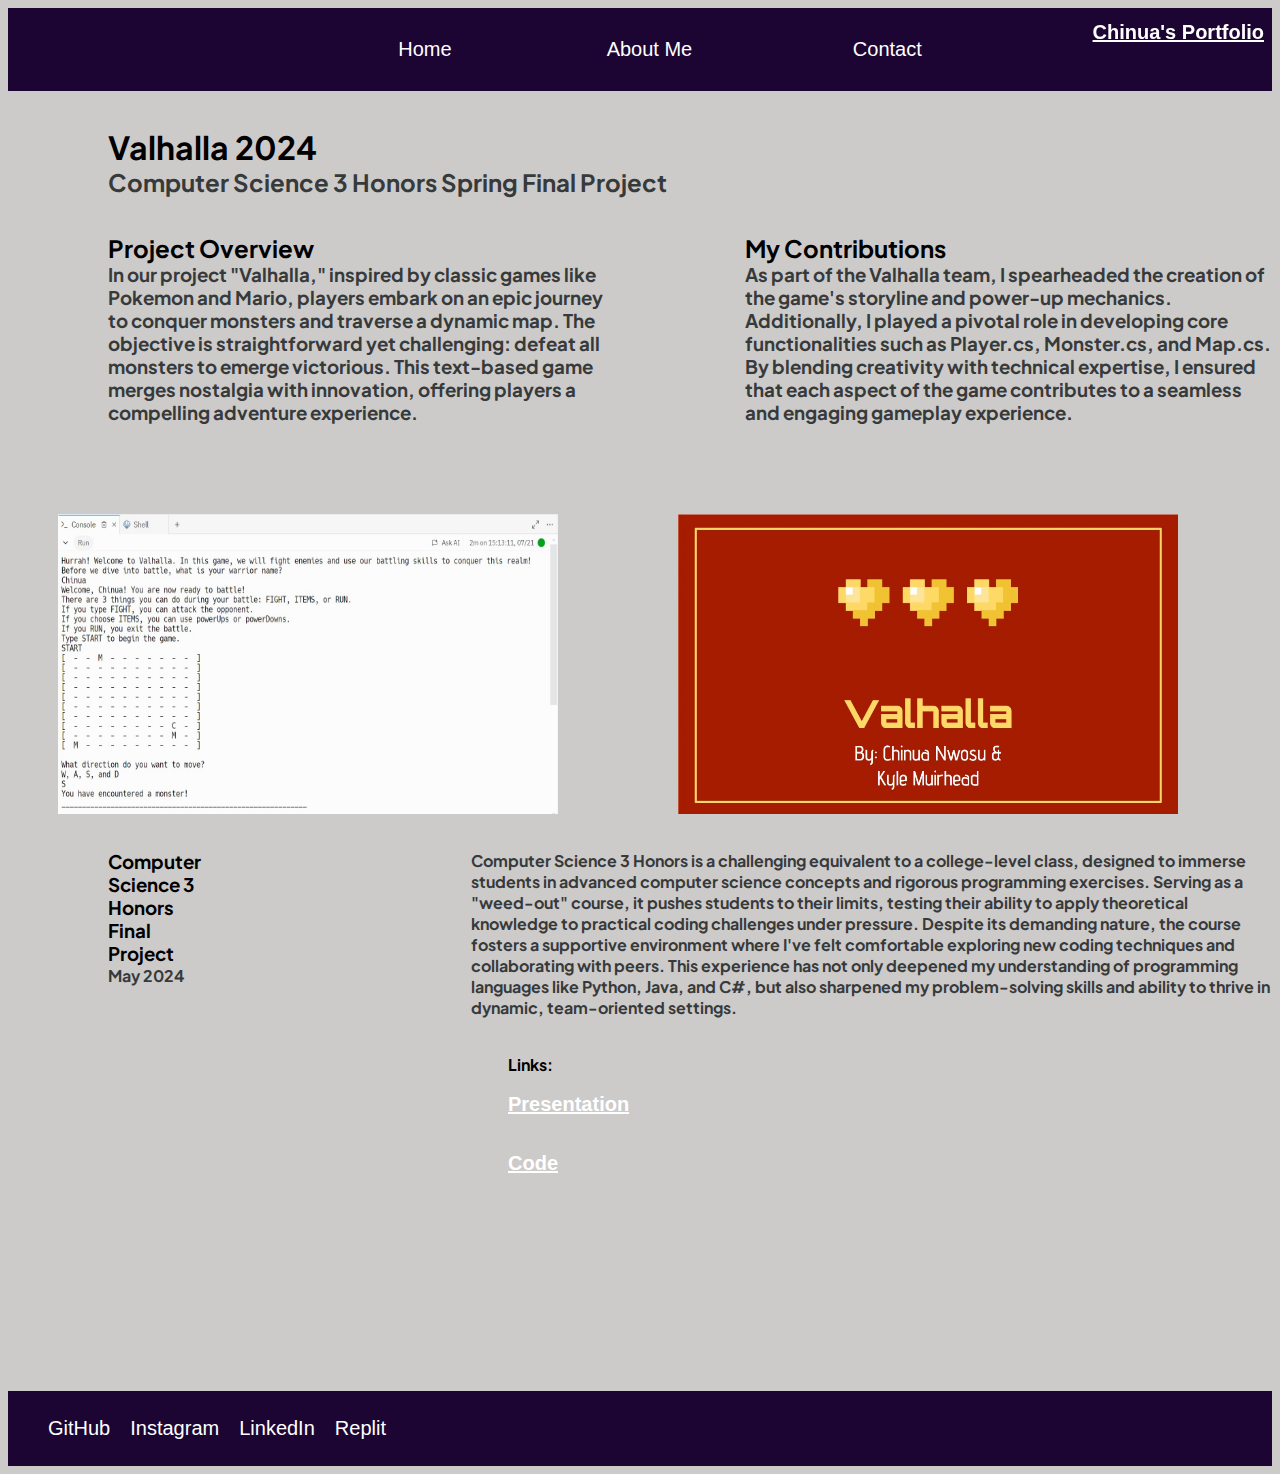
<file: valhalla.html>
<!DOCTYPE html>
<html lang="en">
<head>
    <link rel="stylesheet" href="style.css">
    <meta charset="UTF-8">
    <meta name="viewport" content="width=device-width, initial-scale=1.0">
    <title>Chinua's Contact Me</title>
    <header>
        <h1 class="fixed-text"><ins>Chinua's Portfolio</ins></h1>
    </header>
    <nav>
        <ul>
            <a href="index.html" style="text-decoration: none; top: 25px ;right: 40 ;" >Home &nbsp;&nbsp;&nbsp;&nbsp;&nbsp;&nbsp;&nbsp;&nbsp;&nbsp;&nbsp;&nbsp;&nbsp;&nbsp;&nbsp;&nbsp;&nbsp;&nbsp;&nbsp;&nbsp;&nbsp;&nbsp;&nbsp;&nbsp;&nbsp;&nbsp;&nbsp;</a>
            <a href="about.html" style="text-decoration: none; top: 25px ; right: 60;">About Me  &nbsp;&nbsp;&nbsp;&nbsp;&nbsp;&nbsp;&nbsp;&nbsp;&nbsp;&nbsp;&nbsp;&nbsp;&nbsp;&nbsp;&nbsp;&nbsp;&nbsp;&nbsp;&nbsp;&nbsp;&nbsp;&nbsp;&nbsp;&nbsp;&nbsp;&nbsp;&nbsp;</a>
            <a href="contact.html" style="text-decoration: none; top: 25px ; right: 80;">Contact </a>
        </ul>
    </nav>
</head>
<body>
    
    <!-- Link to Google Fonts -->
<link rel="preconnect" href="https://fonts.googleapis.com">
<link rel="preconnect" href="https://fonts.gstatic.com" crossorigin>
<link href="https://fonts.googleapis.com/css2?family=MuseoModerno:ital,wght@0,100..900;1,100..900&family=Plus+Jakarta+Sans:ital,wght@0,200..800;1,200..800&display=swap" rel="stylesheet">
    <!-- Link to Google Fonts -->
<link rel="preconnect" href="https://fonts.googleapis.com">
<link rel="preconnect" href="https://fonts.gstatic.com" crossorigin>
<link href="https://fonts.googleapis.com/css2?family=Plus+Jakarta+Sans:ital,wght@0,200..800;1,200..800&display=swap" rel="stylesheet">


    <!--h1>Contact Chinualumogu</h1>
    <form action="mailto:chi.wospilot@gmail.com" method="POST" enctype="text/plain">
        <label for="name">Name:</label>
        <input type="text" id="name" name="name" required>
        <label for="email">Email:</label>
        <input type="email" id="email" name="email" required>
        <label for="message">Message:</label>
        <textarea id="message" name="message" required></textarea>
        <button type="submit">Send</button>
    </form>

    < div class="flex-container">
        <div class="flex-item">Item 1</div>
        <div class="flex-item">Item 2</div>
        <div class="flex-item">Item 3</div>
    </div -->
    <br>
    <br>
    <div style="margin-left: 100px;">
        <h1>Valhalla 2024</h1>
        <h2 style="color: rgb(55, 58, 58);">Computer Science 3 Honors Spring Final Project </h2>
    </div>
    <br>
    <br>
    <div class="item1" style="margin-left: 100px;">
        <div>
            <h2>Project Overview
            </h2>
            <h3 style="color: rgb(55, 58, 58);">In our project "Valhalla," inspired by classic games like Pokemon and Mario, players embark on an epic journey to conquer monsters and traverse a dynamic map. The objective is straightforward yet challenging: defeat all monsters to emerge victorious. This text-based game merges nostalgia with innovation, offering players a compelling adventure experience.</h3>
        </div>
        <div style="margin-left: 100px;">
            <h2>My Contributions</h2>
            <h3 style="color: rgb(55, 58, 58);">As part of the Valhalla team, I spearheaded the creation of the game's storyline and power-up mechanics. Additionally, I played a pivotal role in developing core functionalities such as Player.cs, Monster.cs, and Map.cs. By blending creativity with technical expertise, I ensured that each aspect of the game contributes to a seamless and engaging gameplay experience.</h3>
        </div>

    </div>
    <br>
    <br>
    <br>
    <br>
    <br>
    <div class="item1">
        <img src="Screenshot 2024-07-21 151835.jpg" alt="codevalhalla" height="300px" width="500px" style="margin-left: 50px;">
        <img src="vallaa.jpg" alt="valhallkm" height="300px" width="500px" style="margin-left: 100px;">
    </div>
    <br><br>
    <div style="margin-left: 100px;">
    <div class="item1">
        <div>
        <h3>Computer Science 3 Honors Final Project</h3>
        <h4 style="color: rgb(55, 58, 58);">May 2024 </h4>
        </div>
        
        <h4 style="margin-left: 250px; color: rgb(55, 58, 58);">Computer Science 3 Honors is a challenging equivalent to a college-level class, designed to immerse students in advanced computer science concepts and rigorous programming exercises. Serving as a "weed-out" course, it pushes students to their limits, testing their ability to apply theoretical knowledge to practical coding challenges under pressure. Despite its demanding nature, the course fosters a supportive environment where I've felt comfortable exploring new coding techniques and collaborating with peers. This experience has not only deepened my understanding of programming languages like Python, Java, and C#, but also sharpened my problem-solving skills and ability to thrive in dynamic, team-oriented settings.</h4>

    </div>
    <br>
    <br>
    <h4 style="margin-left: 400px;">Links:
    </h4>
<br>
    <h3  style="margin-left: 400px; font-size: 15px; color: rgb(55, 58, 58);"><a href="https://drive.google.com/file/d/1twZuMiZ4-GaVdm1yMTsNGnjiUG8mgluP/view?usp=sharing">Presentation</a></h3>
    <br><br>
    <h3  style="margin-left: 400px; font-size: 15px; color: rgb(55, 58, 58);"><a href="https://replit.com/@ChiCNwosu/Valhalla?v=1">Code</a></h3>
    
</div>
</body>
<br>
<br>
<br>
<br><br>
<br>
<br>
<br><br>
<br>
<br>
<br>
<footer> 
    <ul class="social-links" > 
        <a href="https://github.com/chichi4nwosu"target="_blank" style="text-decoration: none;">GitHub</a></li> &nbsp;&nbsp;&nbsp;
        <a href="https://www.instagram.com/chi_chi.nwosu?igsh=MXB1NmQ1Mm5xNXh0aw%3D%3D&utm_source=qr
        "target="_blank" style="text-decoration: none;">Instagram</a></li> &nbsp;&nbsp;&nbsp;
        <a href="https://www.linkedin.com/in/chinualumogu-nwosu-35a80227a?utm_source=share&utm_campaign=share_via&utm_content=profile&utm_medium=ios_app"target="_blank" style="text-decoration: none;">LinkedIn</a></li> &nbsp;&nbsp;&nbsp;
        <a href="https://replit.com/@ChiCNwosu" target="_blank" style="text-decoration: none;">Replit</a></li> &nbsp;&nbsp;&nbsp;
    </ul> 
</footer>


</html>
</file>
<file: style.css>
body{
    background-color: rgb(205, 202, 202);
}

nav{
    background-color: rgb(28, 5, 50);
    text-align: right;
    font-size: 20px;
    font: optional;
    padding: 10px 0px 10px 0px;
}
header{
    text-align: center;
}
footer{
    background-color: rgb(28, 5, 50);
    padding: 10px 0px 10px 0px;
}
.words{
    margin-left: 200px;
    margin-right: 200px;
    background-color: rgb(98, 96, 99);
    padding-top: 10px;
    padding-bottom: 20px;
    padding-left: 20px;
    padding-right: 20px;
}

h1, h2, h3, h4 {
    font-family: 'Plus Jakarta Sans', sans-serif; /* Apply Plus Jakarta Sans font */
    /*background-color: rgb(98, 96, 99);  Background color */
    /*padding-top: 10px; /* Padding settings
    padding-bottom: 10px;
    padding-left: 20px;
    padding-right: 20px; 
    */
    margin: 0;
    padding: 0;
}

table{
    font-size: 30px;
    
}

a{
    font-size: 20px;
    color: white;
    text-align: right;
    font-family: 'Trebuchet MS', 'Lucida Sans Unicode', 'Lucida Grande', 'Lucida Sans', Arial, sans-serif;
}
.fixed-text{
    position: fixed;
    top: 20px;
    right: 15px;
    font-size: 20px;
    color: white;
    padding: 1px 1px 0px 0px;
    font-family: 'Trebuchet MS', 'Lucida Sans Unicode', 'Lucida Grande', 'Lucida Sans', Arial, sans-serif;
}

.item1{
    display: flex;
    gap: 20px;
}

.comfortaa-reg {
    font-family: "Comfortaa", sans-serif;
    font-optical-sizing: auto;
    font-weight: 400;
    font-style: normal;
  }

.item3{
    display: flex;
    gap: 20px;
}

.flex-container{
    display: flex;
    gap: 20px;
}


ul{
    text-align: center;
}

.social-links{
    text-decoration: none;
    text-align: left;
}
</file>
